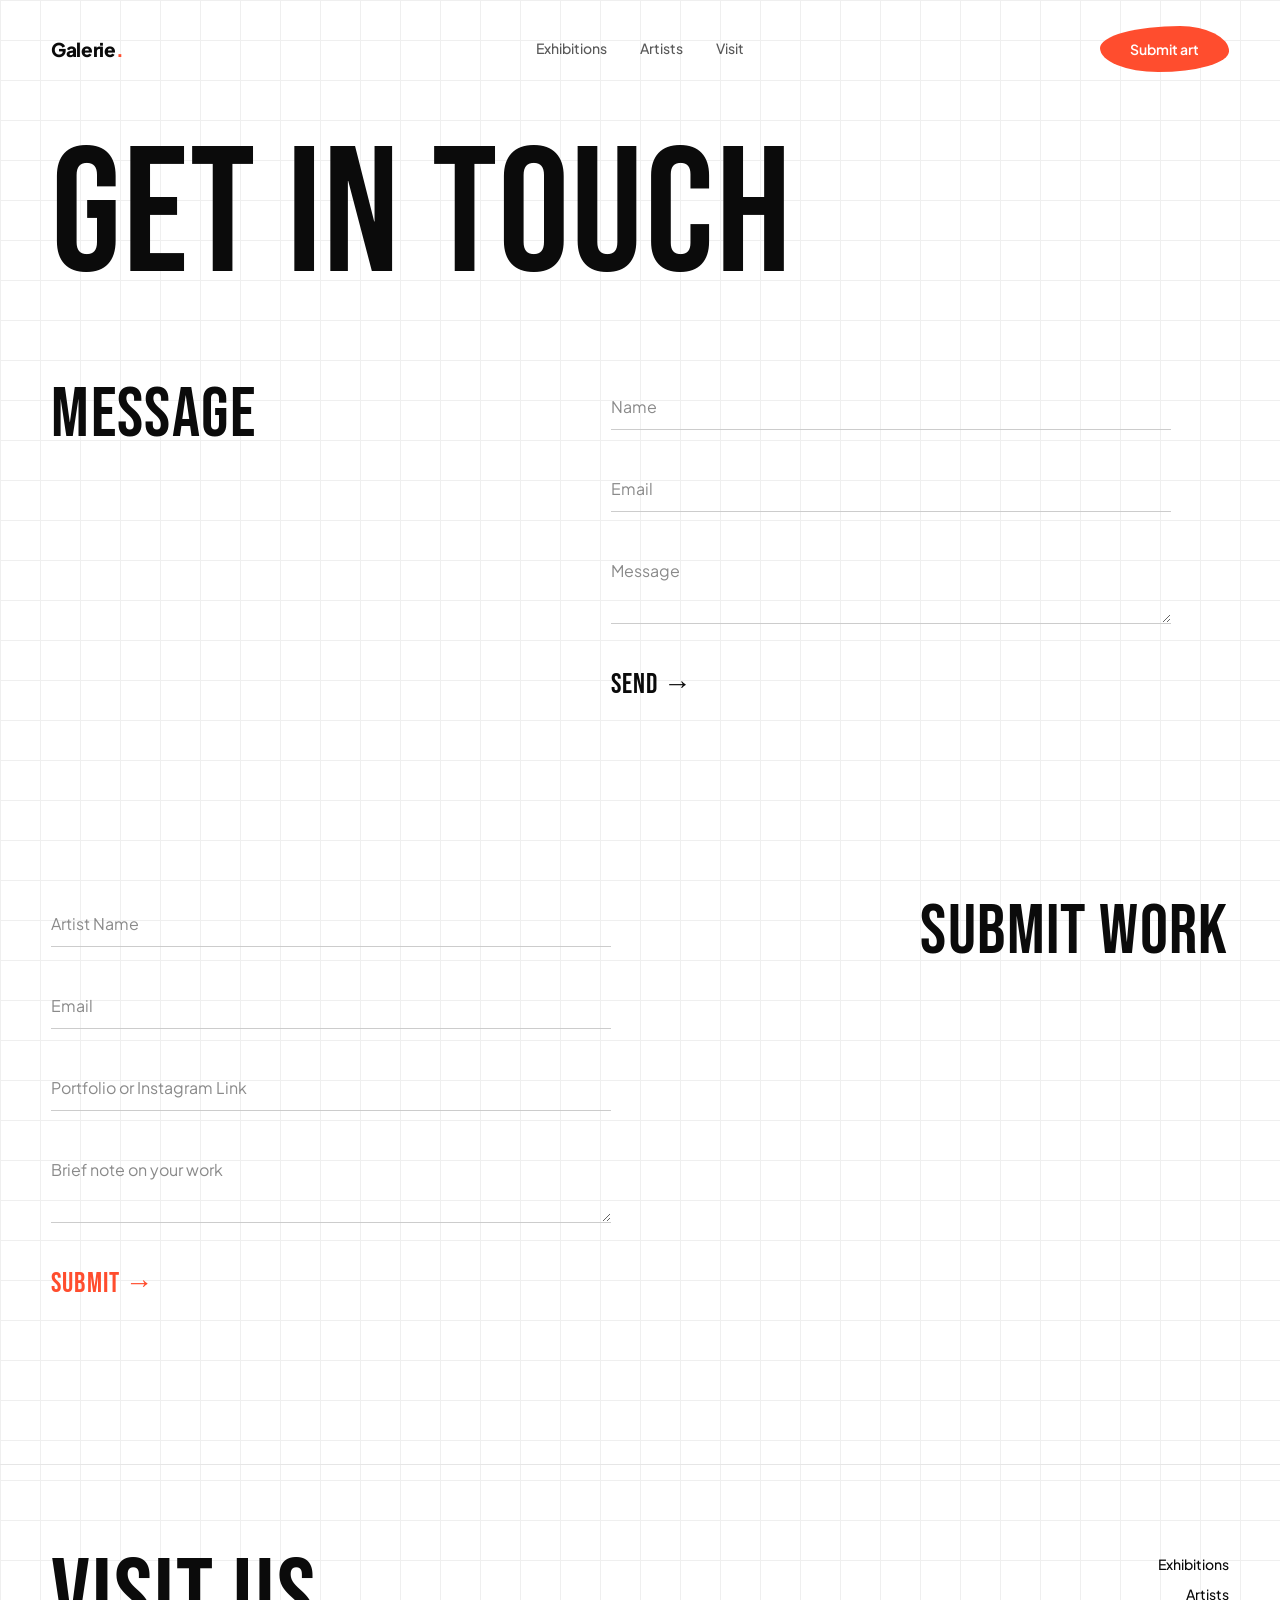
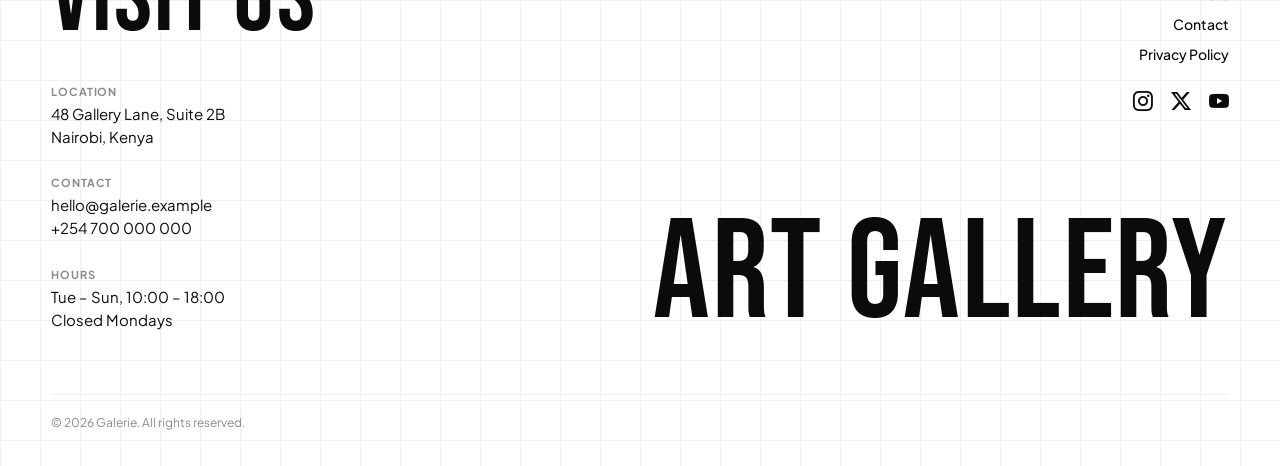
<file: contact.html>
<!DOCTYPE html>
<html lang="en">
<head>
  <meta charset="UTF-8" />
  <meta name="viewport" content="width=device-width, initial-scale=1" />
  <title>Contact — Galerie.</title>

  <link rel="preconnect" href="https://fonts.googleapis.com" />
  <link rel="preconnect" href="https://fonts.gstatic.com" crossorigin />
  <link
    href="https://fonts.googleapis.com/css2?family=Bebas+Neue&family=Plus+Jakarta+Sans:wght@200..800&display=swap"
    rel="stylesheet"
  />
  <link
    rel="stylesheet"
    href="https://cdn.jsdelivr.net/npm/bootstrap-icons@1.11.3/font/bootstrap-icons.min.css"
  />

  <link rel="stylesheet" href="styles.css" />
  <link rel="stylesheet" href="contact.css" />
</head>

<body class="contact-page">
  <header class="nav">
    <a class="logo" href="index.html">Galerie<span class="dot">.</span></a>

    <nav class="nav-links">
      <a href="index.html#exhibition">Exhibitions</a>
      <a href="index.html#artists">Artists</a>
      <a href="contact.html">Visit</a>
    </nav>

    <a class="cta" href="#submitArt">Submit art</a>
  </header>

  <main class="contact-main">
    <h1 class="edge-heading">GET IN TOUCH</h1>

    <!-- ================= 1. MESSAGE FORM ================= -->
    <section class="form-band" aria-labelledby="msgHeading">
      <div class="form-band-inner">
        <div class="band-title-col">
          <h2 class="band-title" id="msgHeading">MESSAGE</h2>
        </div>

        <form class="gallery-form" id="contactForm" novalidate>
          <input type="text" name="name" placeholder="Name" aria-label="Name" required />
          <input type="email" name="email" placeholder="Email" aria-label="Email" required />
          <textarea name="message" rows="2" placeholder="Message" aria-label="Message" required></textarea>

          <button type="submit" class="submit-btn">Send &rarr;</button>
          <p class="form-status" id="contactStatus" role="status" aria-live="polite"></p>
        </form>
      </div>
    </section>

    <!-- ================= 2. SUBMIT ART FOR SHOWCASE ================= -->
    <section class="form-band" id="submitArt" aria-labelledby="showcaseHeading">
      <div class="form-band-inner">
        <div class="band-title-col">
          <h2 class="band-title" id="showcaseHeading">SUBMIT WORK</h2>
        </div>

        <form class="gallery-form" id="showcaseForm" novalidate>
          <input type="text" name="artist_name" placeholder="Artist Name" aria-label="Artist Name" required />
          <input type="email" name="artist_email" placeholder="Email" aria-label="Email" required />
          <input type="url" name="portfolio_url" placeholder="Portfolio or Instagram Link" aria-label="Portfolio or Instagram Link" required />
          <textarea name="statement" rows="2" placeholder="Brief note on your work" aria-label="Brief note on your work" required></textarea>

          <button type="submit" class="submit-btn submit-btn-accent">Submit &rarr;</button>
          <p class="form-status" id="showcaseStatus" role="status" aria-live="polite"></p>
        </form>
      </div>
    </section>
  </main>

  <footer class="footer" id="visit">
    <div class="footer-inner">
      <div class="footer-top">
        <div class="footer-left">
          <h2 class="footer-heading">VISIT US</h2>

          <div class="footer-details">
            <div class="footer-block">
              <span class="footer-label">Location</span>
              <p class="footer-text">48 Gallery Lane, Suite 2B<br />Nairobi, Kenya</p>
            </div>

            <div class="footer-block">
              <span class="footer-label">Contact</span>
              <p class="footer-text">
                <a href="mailto:hello@galerie.example">hello@galerie.example</a><br />
                <a href="tel:+254700000000">+254 700 000 000</a>
              </p>
            </div>

            <div class="footer-block">
              <span class="footer-label">Hours</span>
              <p class="footer-text">Tue &ndash; Sun, 10:00 &ndash; 18:00<br />Closed Mondays</p>
            </div>
          </div>
        </div>

        <div class="footer-right">
          <div class="footer-links-group">
            <nav class="footer-nav" aria-label="Footer navigation">
              <a href="index.html#exhibition">Exhibitions</a>
              <a href="index.html#artists">Artists</a>
              <a href="contact.html">Contact</a>
              <a href="/privacy-policy/">Privacy Policy</a>
            </nav>

            <div class="footer-socials" aria-label="Social media">
              <a href="#" class="social-icon" aria-label="Instagram">
                <i class="bi bi-instagram" aria-hidden="true"></i>
              </a>
              <a href="#" class="social-icon" aria-label="X">
                <i class="bi bi-twitter-x" aria-hidden="true"></i>
              </a>
              <a href="#" class="social-icon" aria-label="YouTube">
                <i class="bi bi-youtube" aria-hidden="true"></i>
              </a>
            </div>
          </div>

          <p class="footer-wordmark" aria-hidden="true">ART GALLERY</p>
        </div>
      </div>

      <div class="footer-bottom">
        <p class="footer-copy">&copy; 2026 Galerie. All rights reserved.</p>
      </div>
    </div>
  </footer>
  <script src="paint-trail.js" defer></script>

  <script>
    (() => {
      const bindForm = (formId, statusId, msg) => {
        const form = document.getElementById(formId);
        const status = document.getElementById(statusId);
        form.addEventListener('submit', (e) => {
          e.preventDefault();
          if (!form.checkValidity()) {
            status.textContent = 'Complete all fields.';
            status.classList.add('is-error');
            return;
          }
          status.classList.remove('is-error');
          status.textContent = msg;
          form.reset();
        });
      };

      bindForm('contactForm', 'contactStatus', 'Sent.');
      bindForm('showcaseForm', 'showcaseStatus', 'Submitted.');
    })();
  </script>
</body>
</html>
</file>
<file: styles.css>
:root {
  --ink: #0b0b0b;
  --paint: #ff4d2e;
  --frame: #f0f0f0;
  --ease: cubic-bezier(.22, 1, .36, 1);
}

*,
*::before,
*::after { box-sizing: border-box; }

html, body {
  margin: 0;
  padding: 0;
  background: #ffffff;
}

body {
  font-family: 'Plus Jakarta Sans', system-ui, sans-serif;
  color: var(--ink);
  -webkit-font-smoothing: antialiased;
  overflow-x: hidden;
  cursor: url("data:image/svg+xml,%3Csvg xmlns='http://www.w3.org/2000/svg' width='32' height='32' viewBox='0 0 32 32'%3E%3Cline x1='15.5' y1='16.5' x2='27' y2='5' stroke='%230b0b0b' stroke-width='4.5' stroke-linecap='round'/%3E%3Cline x1='13' y1='19' x2='15.5' y2='16.5' stroke='%23999999' stroke-width='5' stroke-linecap='round'/%3E%3Cpath d='M15.1 21.1 L10.9 16.9 L4 28 Z' fill='%23ff4d2e'/%3E%3C/svg%3E") 4 28, auto;
}

a, button { cursor: inherit; }

::selection { background: var(--paint); color: #fff; }

a:focus-visible,
button:focus-visible {
  outline: 2px solid var(--paint);
  outline-offset: 4px;
}

.hero {
  min-height: 100svh;
  display: flex;
  flex-direction: column;
  background: #ffffff;
}

/* ================= NAV ================= */
.nav {
  display: grid;
  grid-template-columns: 1fr auto 1fr;
  align-items: center;
  padding: 26px clamp(20px, 4vw, 56px);
  position: relative;
  z-index: 10;
}

.logo {
  justify-self: start;
  text-decoration: none;
  color: var(--ink);
  font-size: 19px;
  font-weight: 800;
  letter-spacing: -0.02em;
}

.logo .dot {
  display: inline-block;
  color: var(--paint);
  transition: transform .5s var(--ease);
}

.logo:hover .dot { transform: scale(1.8); }

.nav-links {
  justify-self: center;
  display: flex;
  gap: clamp(18px, 2.6vw, 40px);
}

.nav-links a {
  position: relative;
  font-size: 14px;
  font-weight: 500;
  text-decoration: none;
  color: var(--ink);
  opacity: .68;
  padding-bottom: 3px;
  transition: opacity .3s ease;
}

.nav-links a::after {
  content: '';
  position: absolute;
  left: 0; right: 0; bottom: 0;
  height: 2px;
  border-radius: 2px;
  background: var(--paint);
  transform: scaleX(0);
  transform-origin: left center;
  transition: transform .5s var(--ease);
}

.nav-links a:hover { opacity: 1; }
.nav-links a:hover::after { transform: scaleX(1); }

/* ---------- CTA: painted blob ---------- */
.cta {
  justify-self: end;
  position: relative;
  display: inline-flex;
  align-items: center;
  padding: 14px 30px;
  font-size: 14px;
  font-weight: 600;
  text-decoration: none;
  color: #ffffff;
  background: var(--paint);
  border-radius: 62% 38% 55% 45% / 48% 55% 45% 52%;
  transition:
    border-radius .6s var(--ease),
    transform .45s var(--ease),
    box-shadow .45s var(--ease);
}

.cta::after {
  content: '';
  position: absolute;
  top: -5px; right: -3px;
  width: 10px; height: 10px;
  border-radius: 50%;
  background: var(--paint);
  transform: scale(0);
  transition: transform .5s var(--ease) .05s;
}

.cta:hover {
  border-radius: 45% 55% 42% 58% / 55% 45% 58% 42%;
  transform: rotate(-2deg) scale(1.05);
  box-shadow: 0 14px 30px -16px rgba(255, 77, 46, .6);
}

.cta:hover::after { transform: scale(1); }

/* ================= CONTENT ================= */
.main {
  flex: 1;
  display: flex;
  flex-direction: column;
  align-items: center;
  justify-content: center;
  gap: clamp(20px, 3.5vw, 48px);
  padding: clamp(40px, 9vh, 130px) clamp(24px, 4vw, 56px) clamp(24px, 4vw, 56px);
}

.hero-title {
  position: relative;
  z-index: 1;
  margin: 0;
  font-family: 'Bebas Neue', sans-serif;
  font-weight: 400;
  font-size: clamp(4rem, 19vw, 22rem);
  line-height: .8;
  letter-spacing: .01em;
  white-space: nowrap;
  color: var(--ink);
  -webkit-text-stroke: 2px transparent;
  user-select: none;
  transition: color .55s var(--ease), -webkit-text-stroke-color .55s var(--ease);
}

.hero-title:hover {
  color: transparent;
  -webkit-text-stroke-color: var(--paint);
}

.frame {
  position: relative;
  z-index: 2;
  width: min(900px, 90vw);
  height: clamp(220px, 36vh, 420px);
  background: var(--frame);
  transition: background .45s ease;
}

.frame:hover { background: #eaeaea; }

.flower {
  position: absolute;
  left: 50%;
  bottom: 0;
  z-index: 3;
  height: 260%;
  transform: translateX(-50%);
  pointer-events: none;
}

.flower img {
  display: block;
  height: 100%;
  width: auto;
}

@media (max-width: 720px) {
  .nav { grid-template-columns: 1fr auto; }
  .nav-links { display: none; }

  .main {
    padding-top: clamp(28px, 6vh, 70px);
    gap: clamp(16px, 4vw, 30px);
  }

  .frame    { order: 1; }
  .hero-title { order: 2; font-size: clamp(2.5rem, 15vw, 8rem); }
  .flower { height: 160%; }
  .cta { padding: 12px 24px; }
}

@media (prefers-reduced-motion: reduce) {
  *, *::before, *::after {
    animation: none !important;
    transition: none !important;
  }
}

/* ================= EXHIBITION: FREEFORM FIELD ================= */
.exhibition {
  position: relative;
  width: 100%;
  height: 92svh;
  min-height: 620px;
  background-color: #fafafa;
  background-image: radial-gradient(#d4d4d4 1px, transparent 1px);
  background-size: 28px 28px;
  border-top: 1px solid #ececec;
  overflow: hidden;
  user-select: none;
}

.field-viewport {
  position: relative;
  width: 100%;
  height: 100%;
  touch-action: none;
  cursor: grab;
}

.field-viewport.is-dragging {
  cursor: grabbing;
}

.field-stage {
  position: absolute;
  top: 0;
  left: 0;
  width: 3200px;
  height: 2400px;
  transform-origin: 0 0;
  will-change: transform;
}

/* Floating HUD */
.field-hud {
  position: absolute;
  left: clamp(16px, 3vw, 40px);
  right: clamp(16px, 3vw, 40px);
  bottom: clamp(16px, 3vw, 32px);
  z-index: 20;
  display: flex;
  align-items: center;
  justify-content: space-between;
  pointer-events: none;
}

.field-hint {
  font-size: 12px;
  font-weight: 500;
  letter-spacing: 0.02em;
  color: #6b6b6b;
  background: #ffffff;
  border: 1px solid #e5e5e5;
  padding: 8px 14px;
}

.field-controls {
  display: inline-flex;
  align-items: center;
  background: #ffffff;
  border: 1px solid #e5e5e5;
  pointer-events: auto;
}

.field-btn {
  appearance: none;
  border: 0;
  background: transparent;
  color: var(--ink);
  font-family: inherit;
  font-size: 13px;
  font-weight: 600;
  padding: 8px 13px;
  transition: background .2s ease, color .2s ease;
}

.field-btn:hover {
  background: #f3f3f3;
}

.field-reset {
  border-left: 1px solid #e5e5e5;
  padding-inline: 16px;
}

.field-reset:hover {
  background: var(--paint);
  color: #ffffff;
}

.field-zoom-label {
  font-size: 12px;
  font-weight: 600;
  min-width: 48px;
  text-align: center;
  color: var(--ink);
}

/* Scattered Art Pieces */
.piece {
  position: absolute;
  top: 0;
  left: 0;
  transition: z-index 0s;
}

.piece:hover {
  z-index: 10;
}

.piece a {
  display: block;
  text-decoration: none;
  color: inherit;
}

.piece-figure {
  margin: 0 0 12px;
  overflow: hidden;
  background: var(--frame);
  border: 1px solid #eaeaea;
  transition: border-color .35s var(--ease), transform .45s var(--ease);
}

.piece:hover .piece-figure {
  border-color: var(--ink);
}

.piece-figure img {
  display: block;
  width: 100%;
  height: 100%;
  object-fit: cover;
  pointer-events: none;
  transition: transform .8s var(--ease);
}

.piece:hover .piece-figure img {
  transform: scale(1.035);
}

.piece-title {
  margin: 0 0 3px;
  font-size: 15px;
  font-weight: 600;
  letter-spacing: -0.01em;
  color: var(--ink);
}

.piece-artist {
  margin: 0;
  font-size: 13px;
  font-weight: 400;
  color: #7d7d7d;
}

@media (max-width: 640px) {
  .field-hint {
    display: none;
  }
  .field-hud {
    justify-content: flex-end;
  }
}

/* ================= ARTISTS ================= */
.artists {
  background: #ffffff;
  padding: clamp(72px, 11vh, 140px) clamp(24px, 4vw, 56px);
  border-top: 1px solid #f0f0f0;
}

.artists-grid {
  display: grid;
  grid-template-columns: minmax(0, 1.35fr) minmax(0, 0.65fr);
  gap: clamp(36px, 5vw, 80px);
  max-width: 1320px;
  margin: 0 auto;
  align-items: start;
}

/* Left column: selected artist's paintings */
.artist-works {
  min-height: 280px;
  display: flex;
  align-items: center;
}

.artist-empty {
  margin: 0;
  font-size: 14px;
  color: #8a8a8a;
}

.artist-paintings {
  width: 100%;
  display: flex;
  flex-wrap: wrap;
  gap: clamp(20px, 2.5vw, 32px);
  align-items: start;
}

.artist-card {
  width: 240px;
  flex: 0 0 240px;
}

.artist-card-figure {
  margin: 0 0 10px;
  overflow: hidden;
  background: var(--frame);
  width: 240px;
  height: 280px;
}

.artist-card-figure img {
  display: block;
  width: 100%;
  height: 100%;
  object-fit: cover;
  transition: transform .8s var(--ease);
}

.artist-card:hover .artist-card-figure img {
  transform: scale(1.04);
}

.artist-card-title {
  margin: 0 0 2px;
  font-size: 14px;
  font-weight: 600;
  color: var(--ink);
}

.artist-card-year {
  margin: 0;
  font-size: 12px;
  color: #8a8a8a;
}

/* Right column: small rows with divider lines in Bebas Neue */
.artist-list {
  list-style: none;
  margin: 0;
  padding: 0;
  width: 100%;
  border-top: 1px solid #e6e6e6;
}

.artist-list li {
  border-bottom: 1px solid #e6e6e6;
}

.artist-name-btn {
  appearance: none;
  border: 0;
  background: transparent;
  width: 100%;
  padding: 12px 2px;
  font-family: 'Bebas Neue', sans-serif;
  font-weight: 400;
  font-size: 22px;
  line-height: 1.1;
  letter-spacing: 0.04em;
  color: var(--ink);
  text-align: left;
  transition: color .25s var(--ease), padding-left .25s var(--ease);
}

.artist-name-btn:hover,
.artist-name-btn.is-active {
  color: var(--paint);
  padding-left: 8px;
}

@media (max-width: 820px) {
  .artists-grid {
    grid-template-columns: 1fr;
  }

  .artist-list {
    order: 1;
  }

  .artist-works {
    order: 2;
    min-height: 120px;
  }
}
/* ================= FOOTER ================= */
.footer {
  background: #ffffff;
  border-top: 1px solid #e6e6e6;
  padding: clamp(64px, 10vh, 120px) clamp(24px, 4vw, 56px) clamp(28px, 4vh, 44px);
}

.footer-inner {
  max-width: 1320px;
  margin: 0 auto;
  display: flex;
  flex-direction: column;
  gap: clamp(48px, 7vh, 88px);
}

.footer-top {
  display: flex;
  justify-content: space-between;
  align-items: stretch;
  gap: clamp(40px, 6vw, 96px);
  flex-wrap: wrap;
}

.footer-left {
  flex: 0 0 auto;
  max-width: 560px;
}

.footer-heading {
  margin: 0 0 clamp(24px, 3.5vw, 40px);
  font-family: 'Bebas Neue', sans-serif;
  font-weight: 400;
  font-size: clamp(3.5rem, 8vw, 7.5rem);
  line-height: 0.88;
  letter-spacing: 0.02em;
  color: var(--ink);
}

.footer-details {
  display: flex;
  flex-direction: column;
  gap: clamp(18px, 2.5vw, 28px);
}

.footer-label {
  display: block;
  font-size: 11px;
  font-weight: 700;
  text-transform: uppercase;
  letter-spacing: 0.08em;
  color: #8a8a8a;
  margin-bottom: 4px;
}

.footer-text {
  margin: 0;
  font-size: 15px;
  line-height: 1.55;
  color: var(--ink);
}

.footer-text a {
  text-decoration: none;
  color: inherit;
  border-bottom: 1px solid transparent;
  transition: color .25s ease, border-color .25s ease;
}

.footer-text a:hover {
  color: var(--paint);
  border-bottom-color: var(--paint);
}

.footer-right {
  flex: 1 1 auto;
  display: flex;
  flex-direction: column;
  justify-content: space-between;
  align-items: flex-end;
  gap: 32px;
}

.footer-links-group {
  display: flex;
  flex-direction: column;
  align-items: flex-end;
  gap: 28px;
}

.footer-nav {
  display: flex;
  flex-direction: column;
  align-items: flex-end;
  gap: 12px;
}

.footer-nav a {
  text-decoration: none;
  font-size: 14px;
  font-weight: 500;
  color: var(--ink);
  transition: color .25s ease;
}

.footer-nav a:hover {
  color: var(--paint);
}

.footer-socials {
  display: flex;
  align-items: center;
  gap: 18px;
}

.social-icon {
  display: inline-flex;
  align-items: center;
  justify-content: center;
  background: none;
  border: 0;
  padding: 0;
  font-size: 20px;
  line-height: 1;
  color: var(--ink);
  text-decoration: none;
  transition: color .25s ease, transform .25s var(--ease);
}

.social-icon:hover {
  color: var(--paint);
  transform: translateY(-2px);
}

.footer-wordmark {
  margin: 0;
  font-family: 'Bebas Neue', sans-serif;
  font-weight: 400;
  font-size: clamp(3.8rem, 11vw, 11rem);
  line-height: 0.8;
  letter-spacing: 0.01em;
  color: var(--ink);
  white-space: nowrap;
  user-select: none;
  text-align: right;
}

.footer-bottom {
  padding-top: 20px;
  border-top: 1px solid #f0f0f0;
}

.footer-copy {
  margin: 0;
  font-size: 12px;
  color: #8a8a8a;
}

@media (max-width: 720px) {
  .footer-right,
  .footer-links-group,
  .footer-nav {
    align-items: flex-start;
  }

  .footer-wordmark {
    text-align: left;
    font-size: clamp(3rem, 15vw, 6rem);
  }
}

html, body {
  margin: 0;
  padding: 0;
  background: #ffffff;
  max-width: 100%;
  overflow-x: clip;
}

.hero {
  min-height: 100svh;
  display: flex;
  flex-direction: column;
  background: #ffffff;
  overflow-x: clip;
}

@media (max-width: 720px) {
  .nav { grid-template-columns: 1fr auto; }
  .nav-links { display: none; }

  .main {
    padding-top: clamp(28px, 6vh, 70px);
    gap: clamp(16px, 4vw, 30px);
  }

  .frame      { order: 1; }
  .hero-title { order: 2; font-size: clamp(2.4rem, 13.5vw, 8rem); }
  .flower     { height: 150%; }
  .cta        { padding: 12px 24px; }

  .footer-left,
  .footer-right {
    max-width: 100%;
    min-width: 0;
  }

  .footer-right,
  .footer-links-group,
  .footer-nav {
    align-items: flex-start;
  }

  .footer-wordmark {
    text-align: left;
    font-size: clamp(2.6rem, 13.5vw, 6rem);
    max-width: 100%;
  }
}

@media (max-width: 560px) {
  .artist-card {
    width: 100%;
    flex: 1 1 100%;
  }

  .artist-card-figure {
    width: 100%;
    height: auto;
    aspect-ratio: 4 / 5;
  }
}
</file>
<file: contact.css>
/* ================= CONTACT PAGE: THIN SQUARE GRID ================= */
.contact-page {
  background-color: #ffffff;
  background-image:
    linear-gradient(to right, #efefef 1px, transparent 1px),
    linear-gradient(to bottom, #efefef 1px, transparent 1px);
  background-size: 40px 40px;
  overflow-x: clip;
}

.contact-page .nav,
.contact-page .footer {
  background: transparent;
}

.contact-main {
  padding-top: clamp(32px, 5vh, 64px);
  padding-bottom: clamp(96px, 14vh, 180px);
}

.edge-heading {
  margin: 0 0 clamp(64px, 10vh, 140px);
  padding-inline: clamp(20px, 4vw, 56px);
  font-family: 'Bebas Neue', sans-serif;
  font-weight: 400;
  font-size: clamp(3.8rem, 14vw, 15rem);
  line-height: 0.84;
  letter-spacing: 0.01em;
  color: var(--ink);
  word-break: break-word;
}

/* Full-width airy bands with generous vertical separation */
.form-band {
  padding-inline: clamp(20px, 4vw, 56px);
}

.form-band + .form-band {
  margin-top: clamp(110px, 18vh, 220px);
}

.form-band-inner {
  max-width: 1320px;
  margin: 0 auto;
  display: grid;
  grid-template-columns: minmax(0, 0.85fr) minmax(0, 1.15fr);
  gap: clamp(36px, 8vw, 140px);
  align-items: start;
}

.band-title {
  margin: 0;
  font-family: 'Bebas Neue', sans-serif;
  font-weight: 400;
  font-size: clamp(2.8rem, 5.5vw, 5.5rem);
  line-height: 0.9;
  letter-spacing: 0.02em;
  color: var(--ink);
}

/* Zero extra labels — clean airy inputs */
.gallery-form {
  display: flex;
  flex-direction: column;
  gap: clamp(28px, 4vh, 42px);
  max-width: 560px;
}

.field-split {
  display: grid;
  grid-template-columns: 1.2fr 0.9fr 0.9fr;
  gap: clamp(20px, 3vw, 36px);
}

.gallery-form input,
.gallery-form select,
.gallery-form textarea {
  width: 100%;
  appearance: none;
  border: 0;
  border-bottom: 1px solid #cccccc;
  border-radius: 0;
  background: transparent;
  color: var(--ink);
  font-family: inherit;
  font-size: 16px;
  font-weight: 400;
  padding: 12px 0;
  transition: border-color .25s ease;
}

.gallery-form input::placeholder,
.gallery-form textarea::placeholder {
  color: #8a8a8a;
}

.gallery-form select {
  background-image: url("data:image/svg+xml,%3Csvg xmlns='http://www.w3.org/2000/svg' width='12' height='12' viewBox='0 0 16 16'%3E%3Cpath fill='%230b0b0b' d='M1.5 5.5l6.5 6 6.5-6'/%3E%3C/svg%3E");
  background-repeat: no-repeat;
  background-position: right 2px center;
  padding-right: 22px;
}

.gallery-form textarea {
  resize: vertical;
  min-height: 76px;
}

.gallery-form input:focus,
.gallery-form select:focus,
.gallery-form textarea:focus {
  outline: none;
  border-bottom-color: var(--ink);
}

.submit-btn {
  margin-top: 8px;
  appearance: none;
  border: 0;
  background: transparent;
  color: var(--ink);
  font-family: 'Bebas Neue', sans-serif;
  font-weight: 400;
  font-size: 28px;
  letter-spacing: 0.04em;
  padding: 0;
  align-self: flex-start;
  transition: color .25s ease, transform .25s var(--ease);
}

.submit-btn:hover {
  color: var(--paint);
  transform: translateX(6px);
}

.submit-btn-accent {
  color: var(--paint);
}

.submit-btn-accent:hover {
  color: var(--ink);
}

.form-status {
  margin: -16px 0 0;
  min-height: 18px;
  font-size: 13px;
  font-weight: 500;
  color: var(--ink);
}

.form-status.is-error {
  color: var(--paint);
}

@media (max-width: 860px) {
  .form-band-inner {
    grid-template-columns: 1fr;
    gap: 32px;
  }

  .gallery-form {
    max-width: 100%;
  }
}

@media (max-width: 540px) {
  .field-split {
    grid-template-columns: 1fr;
    gap: 28px;
  }
}
/* Mirror the second band: form on left, heading on right */
#bookingForm .form-band-inner {
  grid-template-columns: minmax(0, 1.15fr) minmax(0, 0.85fr);
}

#bookingForm .band-title-col {
  order: 2;
  text-align: right;
}

#bookingForm .gallery-form {
  order: 1;
}

@media (max-width: 860px) {
  #bookingForm .form-band-inner {
    grid-template-columns: 1fr;
  }

  #bookingForm .band-title-col {
    order: 1;
    text-align: left;
  }

  #bookingForm .gallery-form {
    order: 2;
  }
}
/* Mirror the second band: form on left, heading on right */
#submitArt .form-band-inner {
  grid-template-columns: minmax(0, 1.15fr) minmax(0, 0.85fr);
}

#submitArt .band-title-col {
  order: 2;
  text-align: right;
}

#submitArt .gallery-form {
  order: 1;
}

@media (max-width: 860px) {
  #submitArt .form-band-inner {
    grid-template-columns: 1fr;
  }

  #submitArt .band-title-col {
    order: 1;
    text-align: left;
  }

  #submitArt .gallery-form {
    order: 2;
  }
}
</file>
